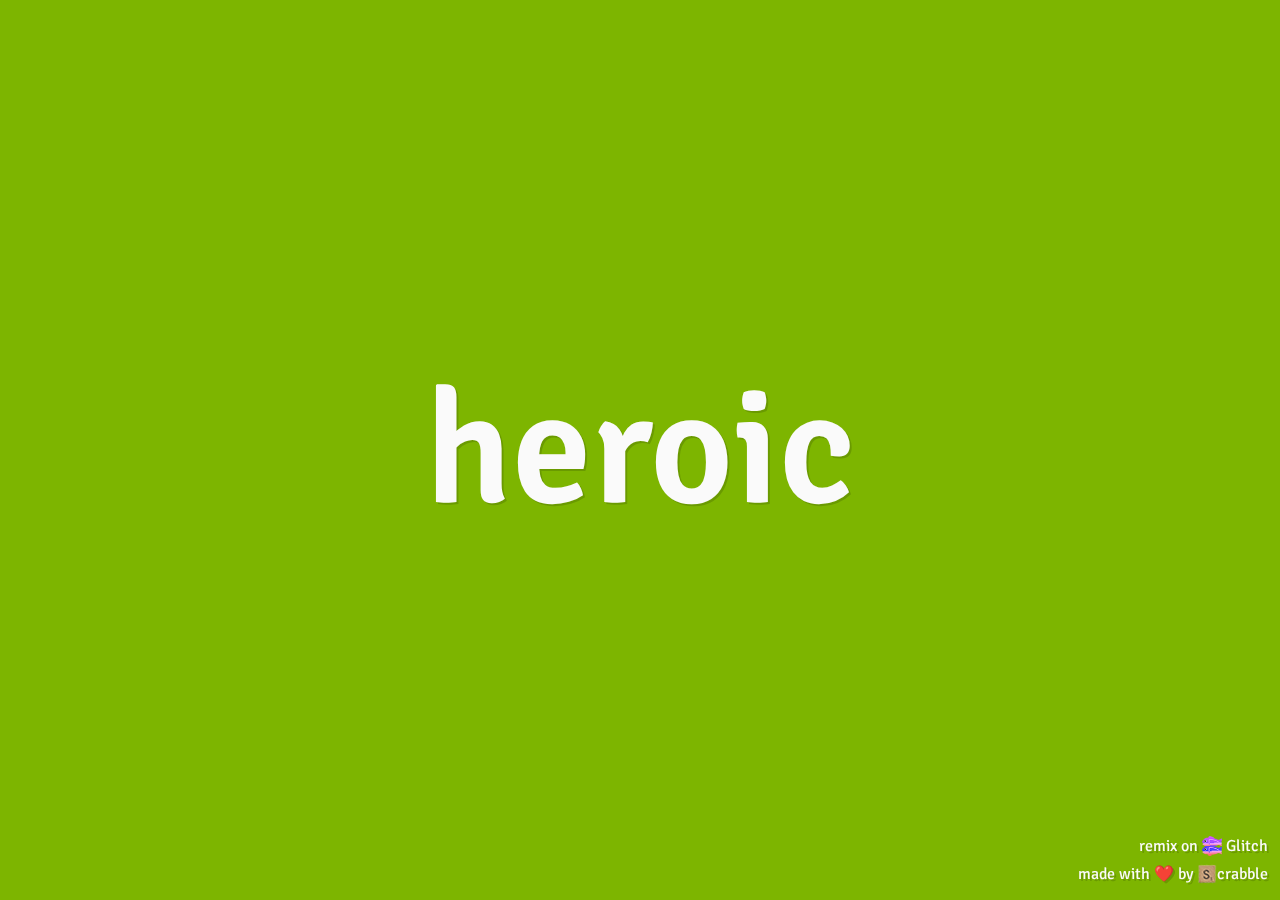
<file: index.html>
<!doctype html>
<html lang="en-us">
<head>
  <meta charset="utf-8">
  <title>Synonyms for Awesome</title>
  <meta name="description" content="Make adjectives supercalifragilisticexpialidocious again.">
  <meta name="viewport" content="width=device-width, initial-scale=1">
  <link rel="shortcut icon" href="favicon.ico">
  <link rel="stylesheet" href="https://fonts.googleapis.com/css2?family=Signika:wght@400;600&display=swap">
  <style>
    html, body {
      font-family: "Signika", sans-serif;
      font-size: 5em;
      color: #fafafa;
      background-color: #7db500;
      display: table;
      width: 100%;
      height: 100%;
      margin: 0;
    }
    div#container {
      display: table-cell;
      vertical-align: middle;
      width: 100%;
      height: 100%;
      text-align: center;
      text-shadow: 2px 2px rgba(0, 0, 0, 0.15);
      font-weight: 600;
    }
    div#plug {
      position: fixed;
      bottom: 12px;
      right: 12px;
      font-size: 16px;
      line-height: 28px;
      text-align: right;
      text-shadow: 2px 2px rgba(0, 0, 0, 0.15);
      user-select: none;
    }
    div#plug a {
      color: inherit;
      text-decoration: none;
    }
    div#plug img {
      height: 20px;
      width: 20px;
      margin-top: -3px;
      vertical-align: middle;
    }
    @media (min-width:    0px) { html { font-size:  50%; } }
    @media (min-width:  300px) { html { font-size:  70%; } }
    @media (min-width:  500px) { html { font-size:  80%; } }
    @media (min-width:  700px) { html { font-size: 120%; } }
    @media (min-width: 1200px) { html { font-size: 200%; } }
  </style>
</head>
<body>
  <div id="container">
    <span id="synonym"></span>
  </div>
  <div id="plug">
    <a href="https://glitch.com/edit/?utm_content=project_synonyms-for-awesome&amp;utm_source=view_source&amp;utm_medium=button&amp;utm_campaign=glitchButton#!/synonyms-for-awesome" target="_blank" rel="noopener">remix on <img src="[data-uri]"> Glitch</a><br>
    <a href="https://jarv.is/" target="_blank" rel="noopener">made with ❤️ by <img src="[data-uri]" alt="Scrabble" title="Scrib Scrab">crabble</a>
  </div>
  <script>
    var thesaurus = [
      "acclaimed",
      "admirable",
      "alarming",
      "amazing",
      "applaudable",
      "astonishing",
      "astounding",
      "august",
      "awe-inspiring",
      "beaming",
      "beautiful",
      "beyond compare",
      "big-league",
      "breathtaking",
      "brilliant",
      "celebrated",
      "ceremonious",
      "choice",
      "commendable",
      "consummate",
      "crackerjack",
      "daunting",
      "delightful",
      "deluxe",
      "dignified",
      "distinguished",
      "dreamy",
      "effulgent",
      "eminent",
      "esteemed",
      "exalted",
      "excellent",
      "exceptional",
      "exemplary",
      "exquisite",
      "extraordinary",
      "eye-catching",
      "fabled",
      "fabulous",
      "famed",
      "fantastic",
      "faultless",
      "first-class",
      "first-rate",
      "five-star",
      "flawless",
      "formidable",
      "funkadelic",
      "grand",
      "gleaming",
      "glorious",
      "glowing",
      "godly",
      "gorgeous",
      "heavenly",
      "heroic",
      "illustrious",
      "immaculate",
      "immortal",
      "impeccable",
      "imposing",
      "impressive",
      "inconceivable",
      "incredible",
      "indelible",
      "indomitable",
      "intimidating",
      "irreproachable",
      "kick-butt",
      "kryptonian",
      "laudable",
      "legendary",
      "legit",
      "lionized",
      "lofty",
      "magnificent",
      "majestic",
      "marvelous",
      "masterful",
      "memorable",
      "meritorious",
      "mind-blowing",
      "model",
      "monumental",
      "moving",
      "mythical",
      "nifty",
      "noble",
      "notable",
      "noteworthy",
      "optimal",
      "out-of-this-world",
      "outstanding",
      "overwhelming",
      "palatial",
      "peachy",
      "perfect",
      "phenomenal",
      "prime",
      "polished",
      "prestegious",
      "prodigious",
      "radiant",
      "regal",
      "remarkable",
      "renowned",
      "respectable",
      "resplendent",
      "righteous",
      "scrupulous",
      "second-to-none",
      "sensational",
      "shining",
      "shiny",
      "shocking",
      "skillful",
      "smashing",
      "solid",
      "spectacular",
      "splendid",
      "splendiferous",
      "spotless",
      "staggering",
      "standout",
      "state-of-the-art",
      "stately",
      "sterling",
      "striking",
      "stunning",
      "stupefying",
      "stupendous",
      "sublime",
      "super",
      "superb",
      "supercalifragilisticexpialidocious",
      "superior",
      "terrific",
      "transcendent",
      "triumphant",
      "unforgettable",
      "unimpeachable",
      "unmatched",
      "unrivaled",
      "upstanding",
      "venerable",
      "wicked",
      "world-renowned",
      "wonderful",
      "wondrous",
      "worthy",
      "solid diamond",
      "ticket-worthy",
      "whiz-bang",
    ];

    var winner = document.getElementById("synonym");
    winner.textContent = thesaurus[Math.floor(Math.random() * thesaurus.length)];
  </script>
</body>
</html>
</file>
